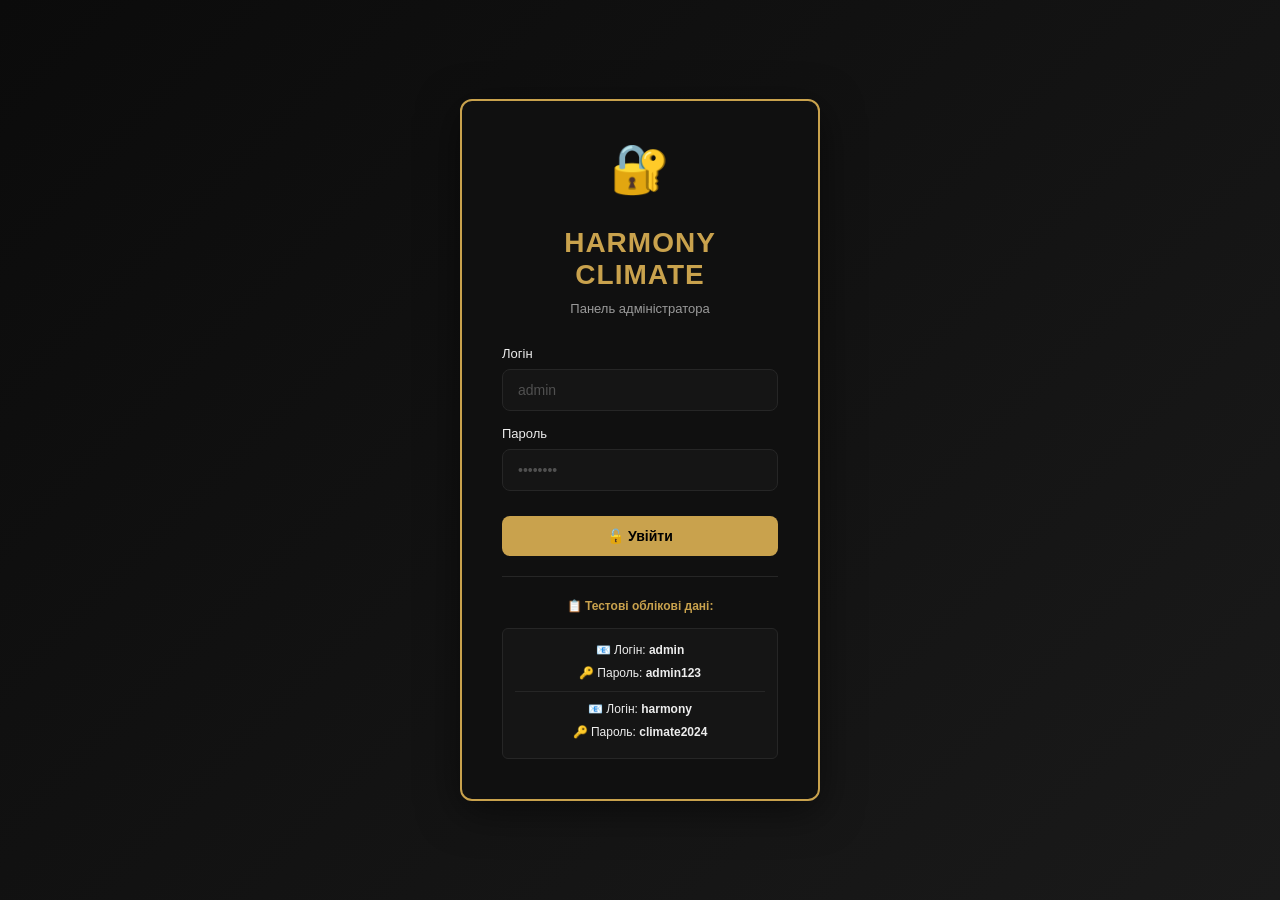
<file: admin-login.html>
<!DOCTYPE html>
<html lang="uk">
<head>
  <meta charset="UTF-8" />
  <title>Harmony Climate — Адміністратор</title>
  <meta name="viewport" content="width=device-width, initial-scale=1.0" />
  <link rel="icon" href="../favicon.svg" type="image/svg+xml">
  <style>
    * {
      margin: 0;
      padding: 0;
      box-sizing: border-box;
    }

    body {
      font-family: 'Inter', -apple-system, BlinkMacSystemFont, 'Segoe UI', sans-serif;
      background: linear-gradient(135deg, #0b0b0b 0%, #1a1a1a 100%);
      display: flex;
      align-items: center;
      justify-content: center;
      min-height: 100vh;
    }

    .login-container {
      width: 100%;
      max-width: 400px;
      padding: 20px;
    }

    .login-box {
      background: #101010;
      border: 2px solid #c9a24d;
      padding: 40px;
      border-radius: 12px;
      box-shadow: 0 10px 40px rgba(0, 0, 0, 0.5);
    }

    .login-logo {
      text-align: center;
      margin-bottom: 30px;
      font-size: 48px;
    }

    .login-box h2 {
      color: #c9a24d;
      text-align: center;
      margin-bottom: 10px;
      font-size: 28px;
      letter-spacing: 1px;
    }

    .login-subtitle {
      text-align: center;
      color: #9a9a9a;
      font-size: 13px;
      margin-bottom: 30px;
    }

    .login-form {
      display: flex;
      flex-direction: column;
      gap: 15px;
    }

    .form-group {
      display: flex;
      flex-direction: column;
      gap: 8px;
    }

    .form-group label {
      color: #ededed;
      font-size: 13px;
      font-weight: 500;
    }

    .form-group input {
      padding: 12px 15px;
      background: #151515;
      border: 1px solid #262626;
      border-radius: 8px;
      color: #ededed;
      font-size: 14px;
      transition: all 0.2s ease;
    }

    .form-group input:focus {
      outline: none;
      border-color: #c9a24d;
      box-shadow: 0 0 10px rgba(201, 162, 77, 0.2);
    }

    .form-group input::placeholder {
      color: #505050;
    }

    .login-btn {
      padding: 12px;
      background: #c9a24d;
      color: #000;
      border: none;
      border-radius: 8px;
      font-weight: 600;
      cursor: pointer;
      font-size: 14px;
      transition: opacity 0.2s ease;
      margin-top: 10px;
    }

    .login-btn:hover {
      opacity: 0.9;
    }

    .error-message {
      color: #ff6b6b;
      text-align: center;
      font-size: 13px;
      padding: 12px;
      background: rgba(255, 107, 107, 0.1);
      border-radius: 6px;
      border: 1px solid #ff6b6b;
      display: none;
      margin-bottom: 10px;
    }

    .error-message.show {
      display: block;
    }

    .login-info {
      text-align: center;
      margin-top: 20px;
      padding-top: 20px;
      border-top: 1px solid #262626;
      font-size: 12px;
      color: #9a9a9a;
      line-height: 1.6;
    }

    .demo-credentials {
      background: #151515;
      border: 1px solid #262626;
      padding: 12px;
      border-radius: 6px;
      margin-top: 12px;
      font-size: 12px;
    }

    .demo-label {
      color: #c9a24d;
      font-weight: 600;
      margin-bottom: 6px;
    }

    .demo-item {
      color: #ededed;
      margin-bottom: 4px;
    }
  </style>
</head>
<body>
  <div class="login-container">
    <div class="login-box">
      <div class="login-logo">🔐</div>
      <h2>HARMONY CLIMATE</h2>
      <p class="login-subtitle">Панель адміністратора</p>

      <div class="error-message" id="errorMessage"></div>

      <form class="login-form" id="loginForm">
        <div class="form-group">
          <label for="username">Логін</label>
          <input type="text" id="username" placeholder="admin" autocomplete="username">
        </div>

        <div class="form-group">
          <label for="password">Пароль</label>
          <input type="password" id="password" placeholder="••••••••" autocomplete="current-password">
        </div>

        <button type="submit" class="login-btn">🔓 Увійти</button>
      </form>

      <div class="login-info">
        <div class="demo-label">📋 Тестові облікові дані:</div>
        <div class="demo-credentials">
          <div class="demo-item">📧 Логін: <strong>admin</strong></div>
          <div class="demo-item">🔑 Пароль: <strong>admin123</strong></div>
          <hr style="border: none; border-top: 1px solid #262626; margin: 8px 0;">
          <div class="demo-item">📧 Логін: <strong>harmony</strong></div>
          <div class="demo-item">🔑 Пароль: <strong>climate2024</strong></div>
        </div>
      </div>
    </div>
  </div>

  <script>
    // Перевірка якщо вже залогінені
    if (localStorage.getItem('adminLoggedIn') === 'true') {
      window.location.href = 'admin-dashboard.html';
    }

    document.getElementById('loginForm').addEventListener('submit', (e) => {
      e.preventDefault();
      
      const username = document.getElementById('username').value;
      const password = document.getElementById('password').value;
      const errorDiv = document.getElementById('errorMessage');

      // Прості облікові дані для тестування
      const validUsers = {
        'admin': 'admin123',
        'harmony': 'climate2024'
      };

      if (validUsers[username] === password) {
        localStorage.setItem('adminLoggedIn', 'true');
        localStorage.setItem('adminLoginTime', new Date().getTime());
        localStorage.setItem('adminUsername', username);
        
        errorDiv.classList.remove('show');
        window.location.href = 'admin-dashboard.html';
      } else {
        errorDiv.classList.add('show');
        errorDiv.textContent = '❌ Невірні облікові дані. Перевірте логін та пароль.';
        document.getElementById('password').value = '';
        document.getElementById('username').focus();
      }
    });
  </script>
</body>
</html>
</file>
